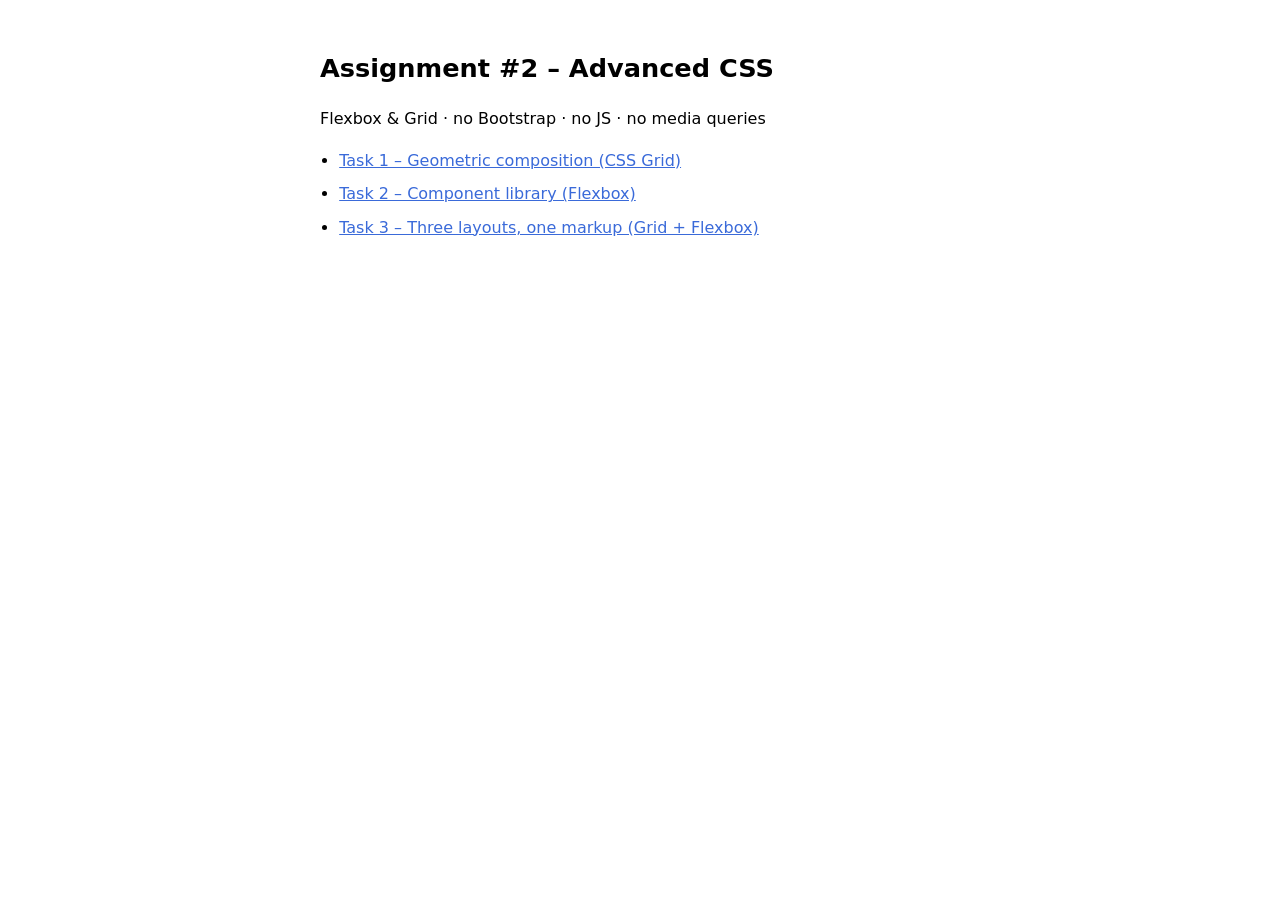
<file: index.html>
<!DOCTYPE html>
<html lang="en">
<head>
  <meta charset="UTF-8">
  <meta name="viewport" content="width=device-width, initial-scale=1.0">
  <title>Assignment #2 – Advanced CSS (Flexbox & Grid)</title>
  <style>
    body { font-family: system-ui, sans-serif; max-width: 640px; margin: 3rem auto; padding: 0 1rem; line-height: 1.6; }
    h1 { font-size: 1.6rem; }
    a { color: #3a6ad9; }
    ul { padding-left: 1.2rem; }
    li { margin: 0.5rem 0; }
  </style>
</head>
<body>
  <h1>Assignment #2 – Advanced CSS</h1>
  <p>Flexbox &amp; Grid · no Bootstrap · no JS · no media queries</p>
  <ul>
    <li><a href="task1.html">Task 1 – Geometric composition (CSS Grid)</a></li>
    <li><a href="task2.html">Task 2 – Component library (Flexbox)</a></li>
    <li><a href="task3.html">Task 3 – Three layouts, one markup (Grid + Flexbox)</a></li>
  </ul>
</body>
</html>
</file>
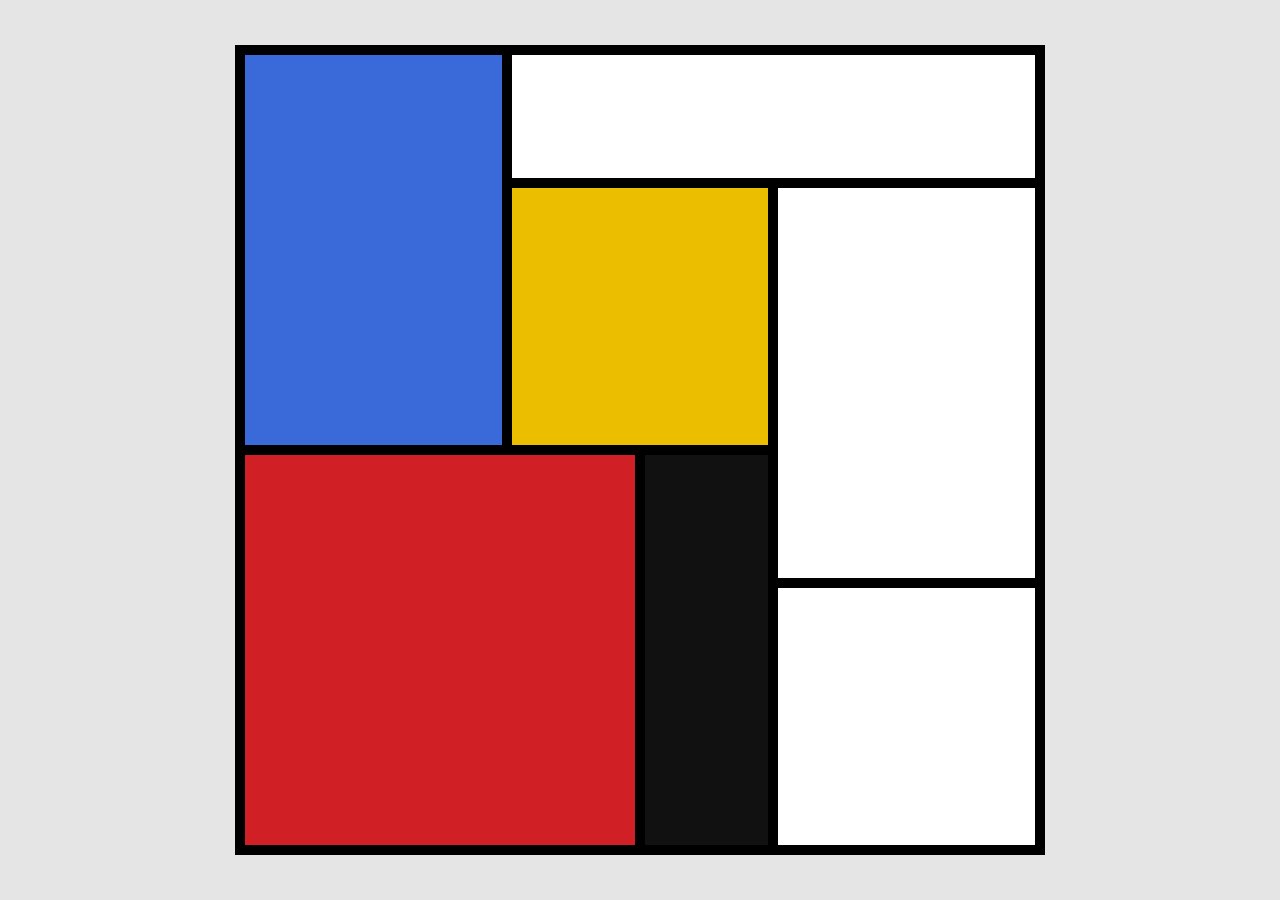
<file: task1.html>
<!DOCTYPE html>
<html lang="en">
<head>
  <meta charset="UTF-8">
  <meta name="viewport" content="width=device-width, initial-scale=1.0">
  <title>Task 1 – Geometric composition (CSS Grid)</title>
  <link rel="stylesheet" href="css/task1.css">
</head>
<body>
  <div class="composition">
  <div class="blue"></div>
  <div class="white-top"></div>
  <div class="yellow"></div>
  <div class="white-right-top"></div>
  <div class="red"></div>
  <div class="black-center"></div>
  <div class="white-right-bottom"></div>
  </div>
</body>
</html>
</file>
<file: css/task1.css>
*,
*::before,
*::after {
  box-sizing: border-box;
  margin: 0;
  padding: 0;
}

html, body {
  height: 100%;
}

body {
  display: flex;
  align-items: center;
  justify-content: center;
  background: #e5e5e5;
}

.composition {
  display: grid;
  grid-template-columns: repeat(6, 1fr);
  grid-template-rows: repeat(6, 1fr);
  gap: 10px;              /* Черные линии внутри сетки */
  padding: 10px;          /* Черная рамка снаружи */
  background-color: #000; /* Черный фон просвечивает через gap и padding */

  /* Сохраняет форму квадрата и подстраивается под экран */
  width: min(90vh, 90vw);
  height: min(90vh, 90vw);
}

/* Координаты блоков согласно оригиналу */

.blue {
  grid-column: 1 / 3;
  grid-row: 1 / 4;
  background: #3a6ad9;
}

.white-top {
  grid-column: 3 / 7;
  grid-row: 1 / 2;
  background: #fff;
}

.yellow {
  grid-column: 3 / 5;
  grid-row: 2 / 4; /* Исправлено: с 2 по 4 строку */
  background: #ecbe00;
}

.white-right-top {
  grid-column: 5 / 7;
  grid-row: 2 / 5;
  background: #fff;
}

.red {
  grid-column: 1 / 4;
  grid-row: 4 / 7;
  background: #d02025;
}

.black-center {
  grid-column: 4 / 5;
  grid-row: 4 / 7;
  background: #111;
}

.white-right-bottom {
  grid-column: 5 / 7;
  grid-row: 5 / 7;
  background: #fff;
}
</file>
